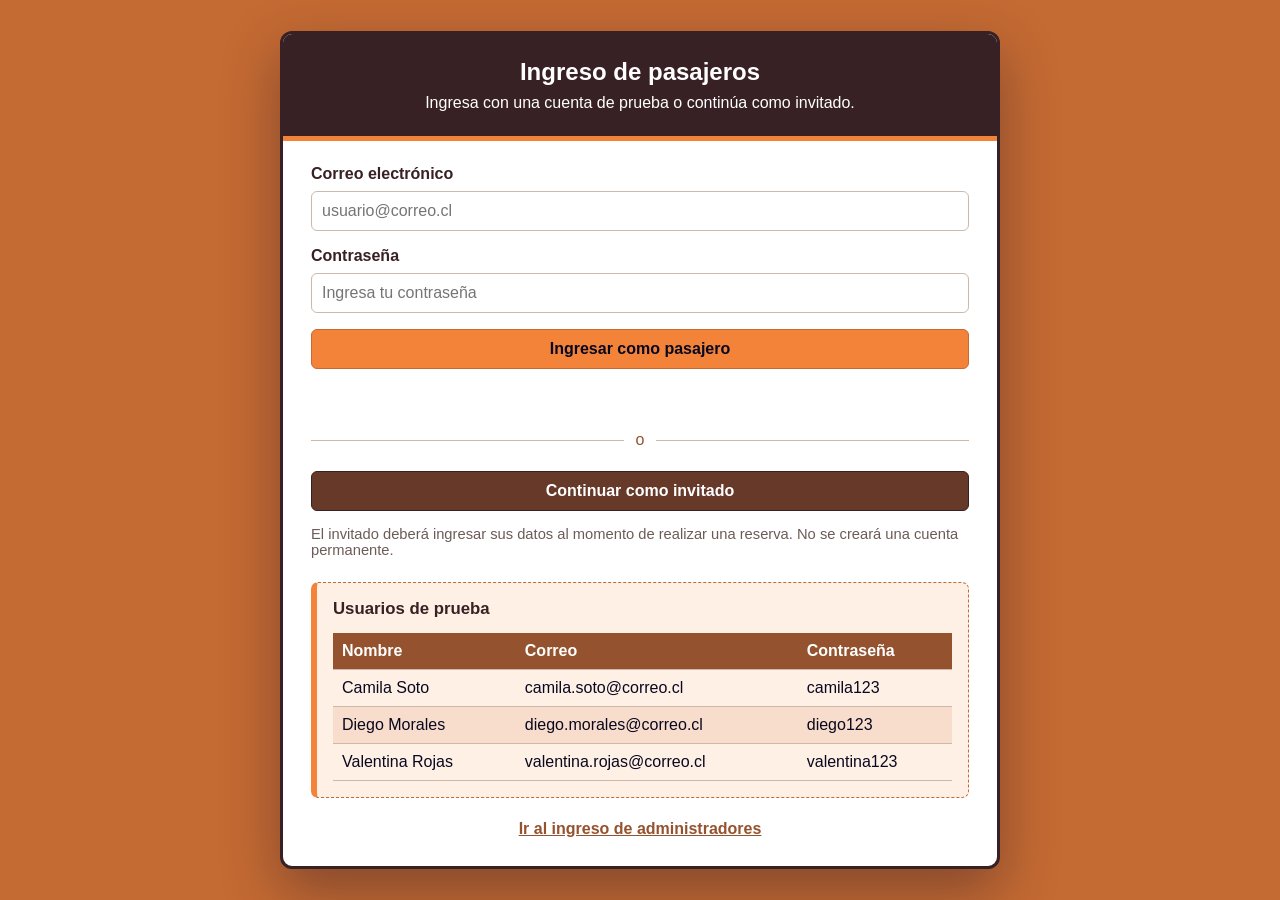
<file: index.html>
<!DOCTYPE html>
<html lang="es">
<head>
    <meta charset="UTF-8">
    <meta name="viewport" content="width=device-width, initial-scale=1.0">

    <title>Reserva de transporte</title>

    <link rel="stylesheet" href="css/styles.css">
</head>
<body>
    <header class="encabezado">
        <h1>Reserva de transporte</h1>
        <p>Selecciona un concierto y luego elige tus asientos.</p>

        <div class="barra-sesion">
            <span id="usuario-sesion">Cargando sesión...</span>

            <button id="boton-cerrar-sesion" type="button" class="boton secundario">
                Cerrar sesión
            </button>
        </div>
    </header>

    <main class="contenedor">
        <section class="tarjeta">
            <h2>1. Seleccionar concierto</h2>

            <label for="concierto">Concierto disponible:</label>

            <select id="concierto">
                <option value="">-- Selecciona un concierto --</option>
            </select>

            <p id="estado-conciertos" class="texto-ayuda"></p>

            <div id="informacion-concierto" class="informacion-concierto oculto">
                <p><strong>Concierto:</strong> <span id="detalle-nombre"></span></p>
                <p><strong>Fecha:</strong> <span id="detalle-fecha"></span></p>
                <p><strong>Hora de salida:</strong> <span id="detalle-hora"></span></p>
                <p><strong>Lugar del concierto:</strong> <span id="detalle-lugar"></span></p>
                <p><strong>Punto de salida:</strong> <span id="detalle-punto-salida"></span></p>
            </div>
        </section>

        <section id="seccion-datos-pasajero" class="tarjeta oculto">
            <h2>2. Datos del pasajero</h2>

            <div id="datos-usuario-registrado" class="datos-cuenta oculto">
                <p>
                    Se utilizarán los datos de la cuenta que inició sesión.
                </p>

                <p><strong>Nombre:</strong> <span id="cuenta-nombre"></span></p>
                <p><strong>Correo:</strong> <span id="cuenta-correo"></span></p>
                <p><strong>Teléfono:</strong> <span id="cuenta-telefono"></span></p>
            </div>

            <form id="formulario-invitado" class="formulario-invitado oculto" novalidate>
                <p class="texto-ayuda">
                    Estos datos se asociarán a esta reserva, pero no crearán una cuenta.
                </p>

                <div class="formulario-datos-grid">
                    <div class="campo campo-completo">
                        <label for="invitado-nombre">Nombre completo</label>
                        <input
                            type="text"
                            id="invitado-nombre"
                            maxlength="100"
                            autocomplete="name"
                            placeholder="Ejemplo: Felipe Rojas"
                        >
                    </div>

                    <div class="campo">
                        <label for="invitado-correo">Correo electrónico</label>
                        <input
                            type="email"
                            id="invitado-correo"
                            maxlength="120"
                            autocomplete="email"
                            placeholder="correo@ejemplo.cl"
                        >
                    </div>

                    <div class="campo">
                        <label for="invitado-telefono">Teléfono</label>
                        <input
                            type="tel"
                            id="invitado-telefono"
                            maxlength="25"
                            autocomplete="tel"
                            placeholder="+56 9 1234 5678"
                        >
                    </div>
                </div>
            </form>
        </section>

        <section id="seccion-asientos" class="tarjeta oculto">
            <h2>3. Seleccionar asientos</h2>

            <div class="leyenda">
                <div>
                    <span class="muestra-asiento disponible"></span>
                    Disponible
                </div>

                <div>
                    <span class="muestra-asiento seleccionado"></span>
                    Seleccionado
                </div>

                <div>
                    <span class="muestra-asiento ocupado"></span>
                    Ocupado
                </div>
            </div>

            <div class="furgon">
                <div class="parte-delantera">
                    <div class="conductor">Conductor</div>
                    <div class="direccion">Frente del furgón</div>
                </div>

                <div id="mapa-asientos" class="mapa-asientos"></div>
            </div>
        </section>

        <section id="seccion-resumen" class="tarjeta oculto">
            <h2>4. Confirmar selección</h2>

            <p>
                <strong>Asientos seleccionados:</strong>
                <span id="lista-asientos">Ninguno</span>
            </p>

            <p>
                <strong>Cantidad:</strong>
                <span id="cantidad-asientos">0</span>
            </p>

            <div class="acciones">
                <button id="boton-limpiar" type="button" class="boton secundario">
                    Limpiar selección
                </button>

                <button id="boton-reservar" type="button" class="boton principal" disabled>
                    Confirmar reserva
                </button>
            </div>

            <p id="mensaje" class="mensaje" aria-live="polite"></p>
        </section>
    </main>

    <script src="js/auth.js"></script>
    <script src="js/storage.js"></script>
    <script src="js/app.js"></script>
</body>
</html>
</file>
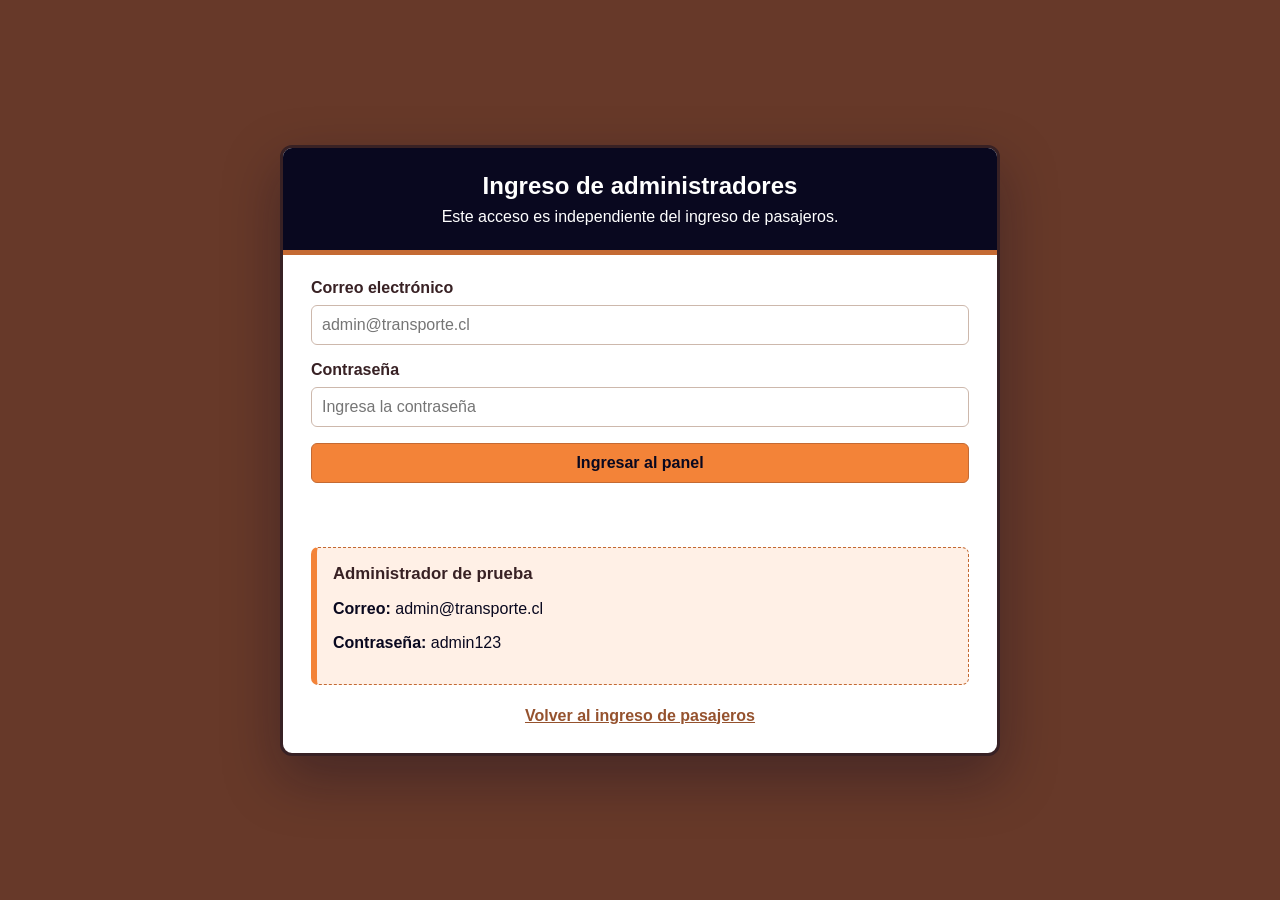
<file: admin-login.html>
<!DOCTYPE html>
<html lang="es">
<head>
    <meta charset="UTF-8">
    <meta name="viewport" content="width=device-width, initial-scale=1.0">

    <title>Ingreso de administradores</title>

    <link rel="stylesheet" href="css/styles.css">
    <link rel="stylesheet" href="css/login.css">
</head>
<body class="pagina-login pagina-login-admin">
    <main class="contenedor-login">
        <section class="tarjeta-login">
            <header class="cabecera-login">
                <h1>Ingreso de administradores</h1>
                <p>Este acceso es independiente del ingreso de pasajeros.</p>
            </header>

            <form id="formulario-admin-login" novalidate>
                <div class="campo-login">
                    <label for="correo-admin">Correo electrónico</label>
                    <input
                        type="email"
                        id="correo-admin"
                        autocomplete="username"
                        placeholder="admin@transporte.cl"
                        required
                    >
                </div>

                <div class="campo-login">
                    <label for="contrasena-admin">Contraseña</label>
                    <input
                        type="password"
                        id="contrasena-admin"
                        autocomplete="current-password"
                        placeholder="Ingresa la contraseña"
                        required
                    >
                </div>

                <button type="submit" class="boton principal boton-ancho">
                    Ingresar al panel
                </button>

                <p id="mensaje-admin-login" class="mensaje" aria-live="polite"></p>
            </form>

            <div class="credenciales-prueba">
                <h2>Administrador de prueba</h2>
                <p><strong>Correo:</strong> admin@transporte.cl</p>
                <p><strong>Contraseña:</strong> admin123</p>
            </div>

            <footer class="pie-login">
                <a href="login.html">Volver al ingreso de pasajeros</a>
            </footer>
        </section>
    </main>

    <script src="js/auth.js"></script>
    <script src="js/admin-login.js"></script>
</body>
</html>
</file>
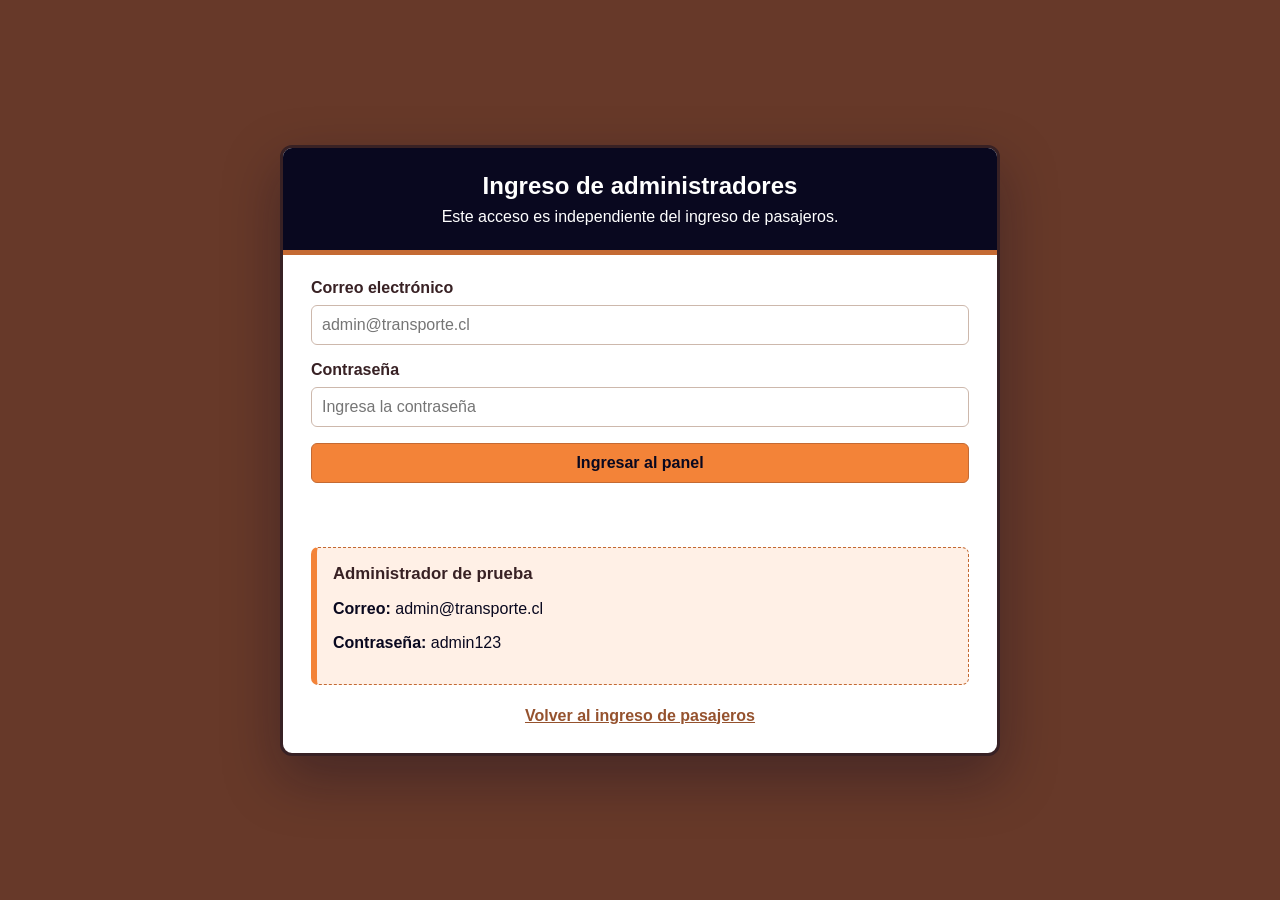
<file: admin.html>
<!DOCTYPE html>
<html lang="es">
<head>
    <meta charset="UTF-8">
    <meta name="viewport" content="width=device-width, initial-scale=1.0">

    <title>Administración de conciertos</title>

    <link rel="stylesheet" href="css/styles.css">
    <link rel="stylesheet" href="css/admin.css">
</head>
<body>
    <header class="encabezado">
        <h1>Administración de conciertos</h1>
        <p>Agrega fechas, revisa pasajeros y consulta la ocupación de cada furgón.</p>

        <div class="barra-sesion">
            <span id="administrador-sesion">Cargando sesión...</span>

            <button id="boton-cerrar-sesion-admin" type="button" class="boton secundario">
                Cerrar sesión
            </button>
        </div>
    </header>

    <main class="contenedor contenedor-admin">
        <section class="tarjeta aviso-admin">
            <strong>Modo de prueba:</strong>
            el acceso, los conciertos y las reservas se almacenan en
            <code>localStorage</code>. Esto todavía no reemplaza un servidor real.
        </section>

        <section class="tarjeta">
            <h2 id="titulo-formulario">Agregar concierto</h2>

            <form id="formulario-concierto" novalidate>
                <input type="hidden" id="concierto-id">

                <div class="formulario-grid">
                    <div class="campo campo-completo">
                        <label for="nombre">Nombre del concierto</label>
                        <input
                            type="text"
                            id="nombre"
                            maxlength="100"
                            placeholder="Ejemplo: Concierto de Coldplay"
                            required
                        >
                    </div>

                    <div class="campo">
                        <label for="fecha">Fecha</label>
                        <input type="date" id="fecha" required>
                    </div>

                    <div class="campo">
                        <label for="hora">Hora de salida</label>
                        <input type="time" id="hora" required>
                    </div>

                    <div class="campo campo-completo">
                        <label for="lugar">Lugar del concierto</label>
                        <input
                            type="text"
                            id="lugar"
                            maxlength="120"
                            placeholder="Ejemplo: Estadio Nacional"
                            required
                        >
                    </div>

                    <div class="campo campo-completo">
                        <label for="punto-salida">Punto de salida del furgón</label>
                        <input
                            type="text"
                            id="punto-salida"
                            maxlength="120"
                            placeholder="Ejemplo: Plaza de Armas"
                            required
                        >
                    </div>
                </div>

                <div class="acciones">
                    <button id="boton-guardar" type="submit" class="boton principal">
                        Agregar concierto
                    </button>

                    <button id="boton-cancelar" type="button" class="boton secundario oculto">
                        Cancelar edición
                    </button>
                </div>

                <p id="mensaje-admin" class="mensaje" aria-live="polite"></p>
            </form>
        </section>

        <section class="tarjeta">
            <div class="cabecera-listado">
                <div>
                    <h2>Conciertos registrados</h2>
                    <p id="contador-conciertos" class="texto-ayuda"></p>
                </div>

                <button id="boton-restaurar" type="button" class="boton secundario">
                    Restaurar ejemplos
                </button>
            </div>

            <div class="tabla-contenedor">
                <table class="tabla-conciertos">
                    <thead>
                        <tr>
                            <th>Concierto</th>
                            <th>Fecha</th>
                            <th>Salida</th>
                            <th>Lugar</th>
                            <th>Ocupados</th>
                            <th>Acciones</th>
                        </tr>
                    </thead>
                    <tbody id="lista-conciertos"></tbody>
                </table>
            </div>

            <p id="sin-conciertos" class="estado-vacio oculto">
                No hay conciertos registrados. Usa el formulario para agregar el primero.
            </p>
        </section>

        <section class="tarjeta">
            <div class="cabecera-listado">
                <div>
                    <h2>Registros de pasajeros</h2>
                    <p id="contador-reservas" class="texto-ayuda"></p>
                </div>
            </div>

            <div class="tabla-contenedor">
                <table class="tabla-conciertos tabla-reservas">
                    <thead>
                        <tr>
                            <th>Pasajero</th>
                            <th>Tipo</th>
                            <th>Contacto</th>
                            <th>Concierto</th>
                            <th>Asientos asignados</th>
                            <th>Fecha de reserva</th>
                        </tr>
                    </thead>
                    <tbody id="lista-reservas"></tbody>
                </table>
            </div>

            <p id="sin-reservas" class="estado-vacio oculto">
                Todavía no se han realizado reservas.
            </p>
        </section>
    </main>

    <!-- Ventana de detalle de un concierto -->
    <div
        id="modal-asientos"
        class="modal-asientos oculto"
        role="dialog"
        aria-modal="true"
        aria-labelledby="titulo-modal-asientos"
    >
        <div class="modal-fondo" data-cerrar-modal></div>

        <section class="modal-contenido">
            <header class="modal-cabecera">
                <div>
                    <h2 id="titulo-modal-asientos">Detalle de asientos</h2>
                    <p id="subtitulo-modal-asientos" class="texto-ayuda"></p>
                </div>

                <button
                    id="boton-cerrar-modal"
                    type="button"
                    class="boton-cerrar-modal"
                    aria-label="Cerrar detalle"
                >
                    ×
                </button>
            </header>

            <div class="resumen-ocupacion">
                <article>
                    <span>Total</span>
                    <strong id="resumen-total">0</strong>
                </article>
                <article>
                    <span>Disponibles</span>
                    <strong id="resumen-disponibles">0</strong>
                </article>
                <article>
                    <span>Con pasajero</span>
                    <strong id="resumen-con-pasajero">0</strong>
                </article>
                <article>
                    <span>Sin datos</span>
                    <strong id="resumen-sin-datos">0</strong>
                </article>
            </div>

            <div class="acciones-exportacion">
                <button id="boton-descargar-excel" type="button" class="boton principal">
                    Descargar Excel (.xls)
                </button>

                <button id="boton-descargar-csv" type="button" class="boton secundario">
                    Descargar CSV
                </button>
            </div>

            <div class="leyenda leyenda-admin">
                <div>
                    <span class="muestra-asiento disponible"></span>
                    Disponible
                </div>
                <div>
                    <span class="muestra-asiento reservado-admin"></span>
                    Reservado con pasajero
                </div>
                <div>
                    <span class="muestra-asiento ocupado"></span>
                    Ocupado sin datos
                </div>
            </div>

            <div class="detalle-dos-columnas">
                <div>
                    <h3>Mapa del furgón</h3>

                    <div class="furgon furgon-admin">
                        <div class="parte-delantera">
                            <div class="conductor">Conductor</div>
                            <div class="direccion">Frente del furgón</div>
                        </div>

                        <div id="mapa-asientos-admin" class="mapa-asientos mapa-asientos-admin"></div>
                    </div>
                </div>

                <div>
                    <h3>Asignación por asiento</h3>

                    <div class="tabla-contenedor tabla-detalle-contenedor">
                        <table class="tabla-conciertos tabla-detalle-asientos">
                            <thead>
                                <tr>
                                    <th>Asiento</th>
                                    <th>Estado</th>
                                    <th>Pasajero</th>
                                    <th>Teléfono</th>
                                    <th>Correo</th>
                                </tr>
                            </thead>
                            <tbody id="lista-detalle-asientos"></tbody>
                        </table>
                    </div>
                </div>
            </div>
        </section>
    </div>

    <script src="js/auth.js"></script>
    <script src="js/storage.js"></script>
    <script src="js/admin.js"></script>
</body>
</html>
</file>
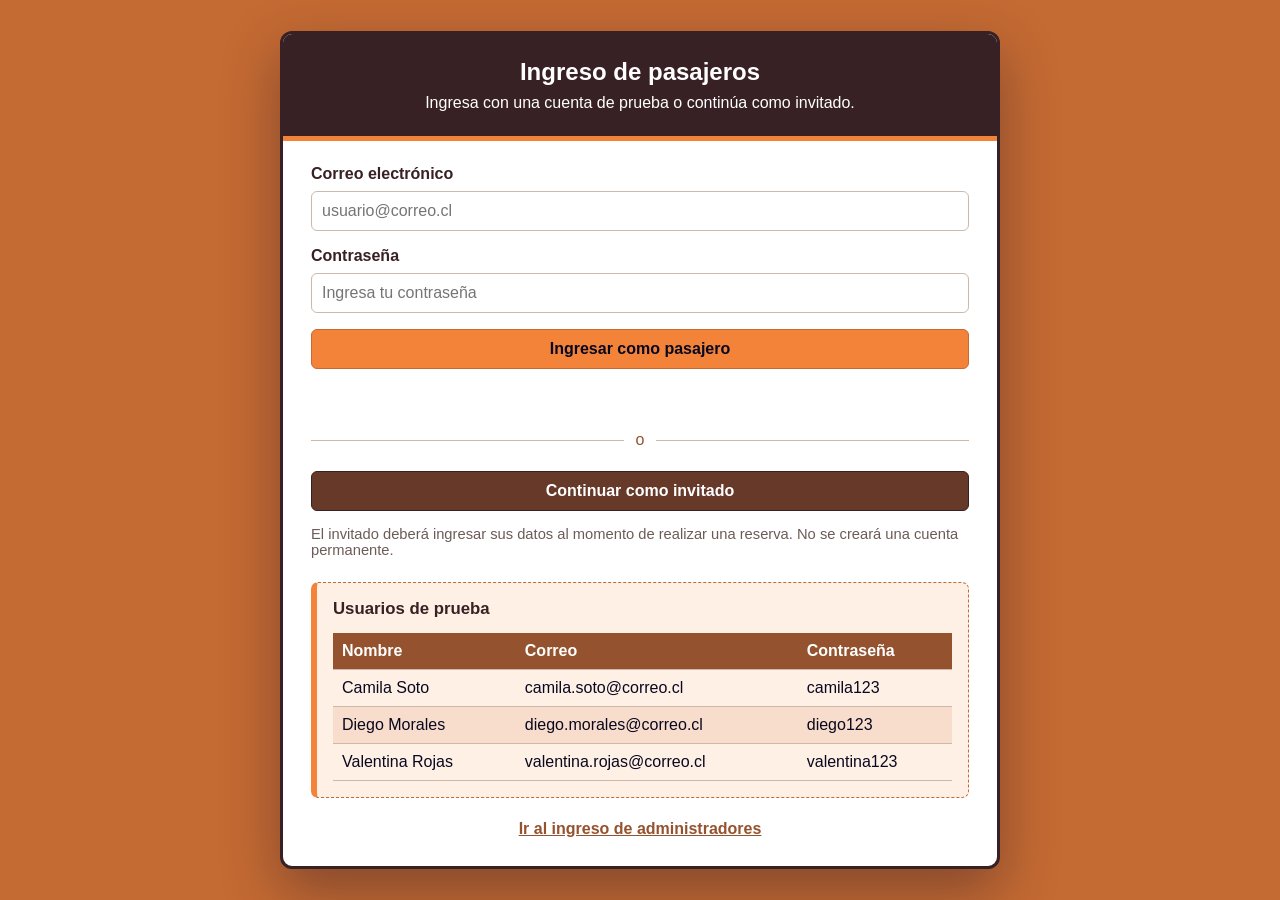
<file: login.html>
<!DOCTYPE html>
<html lang="es">
<head>
    <meta charset="UTF-8">
    <meta name="viewport" content="width=device-width, initial-scale=1.0">

    <title>Ingreso de pasajeros</title>

    <link rel="stylesheet" href="css/styles.css">
    <link rel="stylesheet" href="css/login.css">
</head>
<body class="pagina-login">
    <main class="contenedor-login">
        <section class="tarjeta-login">
            <header class="cabecera-login">
                <h1>Ingreso de pasajeros</h1>
                <p>Ingresa con una cuenta de prueba o continúa como invitado.</p>
            </header>

            <form id="formulario-login" novalidate>
                <div class="campo-login">
                    <label for="correo">Correo electrónico</label>
                    <input
                        type="email"
                        id="correo"
                        autocomplete="email"
                        placeholder="usuario@correo.cl"
                        required
                    >
                </div>

                <div class="campo-login">
                    <label for="contrasena">Contraseña</label>
                    <input
                        type="password"
                        id="contrasena"
                        autocomplete="current-password"
                        placeholder="Ingresa tu contraseña"
                        required
                    >
                </div>

                <button type="submit" class="boton principal boton-ancho">
                    Ingresar como pasajero
                </button>

                <p id="mensaje-login" class="mensaje" aria-live="polite"></p>
            </form>

            <div class="separador-login">
                <span>o</span>
            </div>

            <button id="boton-invitado" type="button" class="boton secundario boton-ancho">
                Continuar como invitado
            </button>

            <p class="texto-ayuda">
                El invitado deberá ingresar sus datos al momento de realizar una reserva.
                No se creará una cuenta permanente.
            </p>

            <div class="credenciales-prueba">
                <h2>Usuarios de prueba</h2>

                <div class="tabla-login-contenedor">
                    <table>
                        <thead>
                            <tr>
                                <th>Nombre</th>
                                <th>Correo</th>
                                <th>Contraseña</th>
                            </tr>
                        </thead>
                        <tbody>
                            <tr>
                                <td>Camila Soto</td>
                                <td>camila.soto@correo.cl</td>
                                <td>camila123</td>
                            </tr>
                            <tr>
                                <td>Diego Morales</td>
                                <td>diego.morales@correo.cl</td>
                                <td>diego123</td>
                            </tr>
                            <tr>
                                <td>Valentina Rojas</td>
                                <td>valentina.rojas@correo.cl</td>
                                <td>valentina123</td>
                            </tr>
                        </tbody>
                    </table>
                </div>
            </div>

            <footer class="pie-login">
                <a href="admin-login.html">Ir al ingreso de administradores</a>
            </footer>
        </section>
    </main>

    <script src="js/auth.js"></script>
    <script src="js/login.js"></script>
</body>
</html>
</file>
<file: css/styles.css>
/* =========================================================
   PALETA DEL PROYECTO
   Se utilizan colores sólidos, sin degradados.
   ========================================================= */

:root {
    --naranja: #F38338;
    --naranja-oscuro: #C46A33;
    --terracota: #95522E;
    --cafe: #673929;
    --vino: #382124;
    --noche: #09081F;

    --blanco: #FFFFFF;
    --fondo-claro: #F8F3EF;
    --texto-suave: #6D5B58;
    --borde: #CDB8AC;
}


/* =========================================================
   CONFIGURACIÓN GENERAL
   ========================================================= */

* {
    box-sizing: border-box;
}

html {
    color-scheme: light;
}

body {
    margin: 0;
    min-height: 100vh;
    font-family: Arial, Helvetica, sans-serif;
    color: var(--noche);
    background: var(--fondo-claro);
}

button,
input,
select {
    font: inherit;
}

button,
a,
select,
input {
    transition:
        border-color 0.15s ease,
        box-shadow 0.15s ease,
        transform 0.15s ease,
        background-color 0.15s ease;
}


/* =========================================================
   ENCABEZADO Y SESIÓN
   ========================================================= */

.encabezado {
    padding: 26px 16px;
    color: var(--blanco);
    text-align: center;
    background: var(--vino);
    border-bottom: 5px solid var(--naranja);
    box-shadow: 0 7px 18px rgba(9, 8, 31, 0.24);
}

.encabezado h1 {
    margin: 0 0 8px;
}

.encabezado > p {
    margin: 0;
}

.barra-sesion {
    display: flex;
    align-items: center;
    justify-content: center;
    flex-wrap: wrap;
    gap: 12px;
    margin-top: 18px;
}

.barra-sesion span {
    padding: 8px 12px;
    color: var(--blanco);
    background: var(--noche);
    border: 1px solid var(--naranja-oscuro);
    border-radius: 999px;
    font-weight: bold;
}


/* =========================================================
   CONTENIDO PRINCIPAL
   ========================================================= */

.contenedor {
    width: min(950px, calc(100% - 32px));
    margin: 24px auto;
}

.tarjeta {
    margin-bottom: 20px;
    padding: 20px;
    background: var(--blanco);
    border: 1px solid var(--borde);
    border-top: 4px solid var(--naranja-oscuro);
    border-radius: 9px;
    box-shadow: 0 9px 24px rgba(56, 33, 36, 0.12);
}

.tarjeta h2 {
    margin-top: 0;
    color: var(--vino);
}

.oculto {
    display: none !important;
}

.texto-ayuda {
    color: var(--texto-suave);
    font-size: 0.92rem;
}

code {
    padding: 2px 5px;
    color: var(--blanco);
    background: var(--vino);
    border-radius: 3px;
}


/* =========================================================
   FORMULARIOS Y SELECTOR DE CONCIERTO
   ========================================================= */

label {
    display: block;
    margin-bottom: 8px;
    color: var(--vino);
    font-weight: bold;
}

select,
input {
    width: 100%;
    padding: 10px;
    color: var(--noche);
    background: var(--blanco);
    border: 1px solid var(--borde);
    border-radius: 6px;
}

select:focus,
input:focus {
    outline: 3px solid rgba(243, 131, 56, 0.22);
    border-color: var(--naranja);
}

.informacion-concierto {
    margin-top: 16px;
    padding: 14px;
    color: var(--noche);
    background: #FFF0E6;
    border: 1px solid var(--naranja);
    border-left: 6px solid var(--naranja);
    border-radius: 6px;
}

.informacion-concierto p,
.datos-cuenta p {
    margin: 5px 0;
}

.datos-cuenta {
    padding: 14px;
    color: var(--blanco);
    background: var(--terracota);
    border-left: 6px solid var(--noche);
    border-radius: 6px;
}

.formulario-datos-grid {
    display: grid;
    grid-template-columns: repeat(2, minmax(0, 1fr));
    gap: 16px;
}

.campo-completo {
    grid-column: 1 / -1;
}


/* =========================================================
   LEYENDA
   ========================================================= */

.leyenda {
    display: flex;
    flex-wrap: wrap;
    gap: 16px;
    margin-bottom: 20px;
}

.leyenda div {
    display: flex;
    align-items: center;
    gap: 7px;
}

.muestra-asiento {
    width: 22px;
    height: 22px;
    display: inline-block;
    border: 2px solid var(--vino);
    border-radius: 4px;
}

.muestra-asiento.disponible {
    background: var(--blanco);
}

.muestra-asiento.seleccionado {
    background: var(--naranja);
}

.muestra-asiento.ocupado {
    background: var(--vino);
}


/* =========================================================
   REPRESENTACIÓN DEL FURGÓN
   Distribución:
   AAAB / AABB / AABA / AABA / AAAA
   ========================================================= */

.furgon {
    width: min(100%, 460px);
    margin: 0 auto;
    padding: 20px;
    background: #F2E6DF;
    border: 3px solid var(--noche);
    border-radius: 30px 30px 12px 12px;
    box-shadow: inset 0 0 0 3px var(--naranja-oscuro);
}

.parte-delantera {
    display: flex;
    align-items: center;
    justify-content: space-between;
    gap: 16px;
    margin-bottom: 24px;
    padding-bottom: 15px;
    border-bottom: 2px dashed var(--terracota);
}

.conductor {
    padding: 12px;
    color: var(--blanco);
    background: var(--cafe);
    border: 2px solid var(--noche);
    border-radius: 6px;
    font-weight: bold;
}

.direccion {
    color: var(--cafe);
    font-size: 0.9rem;
    font-weight: bold;
}

.mapa-asientos {
    display: grid;
    grid-template-columns: repeat(4, minmax(55px, 1fr));
    gap: 14px 10px;
    align-items: stretch;
}

.asiento {
    min-height: 54px;
    color: var(--noche);
    background: var(--blanco);
    border: 2px solid var(--vino);
    border-radius: 9px 9px 4px 4px;
    cursor: pointer;
    font-weight: bold;
    box-shadow: 0 3px 0 rgba(56, 33, 36, 0.18);
}

.asiento:hover:not(:disabled) {
    color: var(--blanco);
    background: var(--naranja-oscuro);
    border-color: var(--cafe);
    transform: translateY(-3px);
    box-shadow: 0 6px 12px rgba(103, 57, 41, 0.24);
}

.asiento.seleccionado {
    color: var(--noche);
    background: var(--naranja);
    border-color: var(--terracota);
}

.asiento.ocupado {
    color: var(--blanco);
    background: var(--vino);
    border-color: var(--noche);
    cursor: not-allowed;
}

.asiento:focus-visible {
    outline: 3px solid var(--naranja);
    outline-offset: 2px;
}

.espacio-vacio {
    min-height: 54px;
    background: var(--noche);
    border: 1px solid var(--noche);
    border-radius: 8px;
    opacity: 0.1;
}


/* =========================================================
   RESUMEN Y BOTONES
   ========================================================= */

.acciones {
    display: flex;
    flex-wrap: wrap;
    gap: 10px;
    margin-top: 18px;
}

.boton {
    padding: 10px 16px;
    border: 1px solid transparent;
    border-radius: 6px;
    cursor: pointer;
    font-weight: bold;
}

.boton:hover:not(:disabled) {
    transform: translateY(-1px);
    box-shadow: 0 5px 11px rgba(56, 33, 36, 0.2);
}

.boton:disabled {
    opacity: 0.55;
    cursor: not-allowed;
}

.boton.principal {
    color: var(--noche);
    background: var(--naranja);
    border-color: var(--naranja-oscuro);
}

.boton.principal:hover:not(:disabled) {
    color: var(--blanco);
    background: var(--naranja-oscuro);
}

.boton.secundario {
    color: var(--blanco);
    background: var(--cafe);
    border-color: var(--vino);
}

.boton.secundario:hover:not(:disabled) {
    background: var(--vino);
}

.boton.peligro {
    color: var(--blanco);
    background: var(--terracota);
    border-color: var(--vino);
}

.boton.peligro:hover:not(:disabled) {
    background: var(--vino);
}

.mensaje {
    min-height: 24px;
    margin-bottom: 0;
    font-weight: bold;
}

.mensaje.exito {
    color: var(--terracota);
}

.mensaje.error {
    color: var(--vino);
}


/* =========================================================
   ADAPTACIÓN PARA PANTALLAS PEQUEÑAS
   ========================================================= */

@media (max-width: 550px) {
    .contenedor {
        width: min(100% - 20px, 950px);
        margin-top: 10px;
    }

    .tarjeta {
        padding: 15px;
    }

    .furgon {
        padding: 14px 10px;
    }

    .mapa-asientos {
        grid-template-columns: repeat(4, minmax(42px, 1fr));
        gap: 10px 6px;
    }

    .asiento,
    .espacio-vacio {
        min-height: 46px;
    }

    .asiento {
        padding: 5px;
    }

    .parte-delantera {
        align-items: flex-start;
        flex-direction: column;
    }

    .acciones {
        flex-direction: column;
    }

    .boton {
        width: 100%;
    }

    .formulario-datos-grid {
        grid-template-columns: 1fr;
    }

    .campo-completo {
        grid-column: auto;
    }
}
</file>
<file: css/login.css>
/* =========================================================
   PÁGINAS DE INICIO DE SESIÓN
   Colores sólidos, sin degradados.
   ========================================================= */

.pagina-login {
    display: grid;
    min-height: 100vh;
    place-items: center;
    padding: 24px;
    background: var(--naranja-oscuro);
}

.pagina-login-admin {
    background: var(--cafe);
}

.contenedor-login {
    width: min(100%, 720px);
}

.tarjeta-login {
    padding: 28px;
    background: var(--blanco);
    border: 3px solid var(--vino);
    border-radius: 12px;
    box-shadow: 0 22px 55px rgba(9, 8, 31, 0.34);
}

.cabecera-login {
    margin: -28px -28px 24px;
    padding: 24px;
    color: var(--blanco);
    text-align: center;
    background: var(--vino);
    border-bottom: 5px solid var(--naranja);
    border-radius: 9px 9px 0 0;
}

.pagina-login-admin .cabecera-login {
    background: var(--noche);
    border-bottom-color: var(--naranja-oscuro);
}

.cabecera-login h1 {
    margin: 0 0 8px;
}

.cabecera-login p {
    margin: 0;
    color: var(--blanco);
}

.campo-login {
    margin-bottom: 16px;
}

.boton-ancho {
    width: 100%;
}

.separador-login {
    display: flex;
    align-items: center;
    gap: 12px;
    margin: 22px 0;
    color: var(--terracota);
}

.separador-login::before,
.separador-login::after {
    content: "";
    flex: 1;
    height: 1px;
    background: var(--borde);
}

.credenciales-prueba {
    margin-top: 24px;
    padding: 16px;
    background: #FFF0E6;
    border: 1px dashed var(--naranja-oscuro);
    border-left: 6px solid var(--naranja);
    border-radius: 7px;
}

.credenciales-prueba h2 {
    margin-top: 0;
    color: var(--vino);
    font-size: 1.05rem;
}

.tabla-login-contenedor {
    overflow-x: auto;
}

.credenciales-prueba table {
    width: 100%;
    border-collapse: collapse;
}

.credenciales-prueba th,
.credenciales-prueba td {
    padding: 9px;
    border-bottom: 1px solid var(--borde);
    text-align: left;
    white-space: nowrap;
}

.credenciales-prueba th {
    color: var(--blanco);
    background: var(--terracota);
}

.credenciales-prueba tbody tr:nth-child(even) {
    background: #F8DDCC;
}

.pie-login {
    margin-top: 22px;
    text-align: center;
}

.pie-login a {
    color: var(--terracota);
    font-weight: bold;
}

.pie-login a:hover {
    color: var(--naranja-oscuro);
}

@media (max-width: 600px) {
    .pagina-login {
        padding: 10px;
    }

    .tarjeta-login {
        padding: 20px 15px;
    }

    .cabecera-login {
        margin: -20px -15px 20px;
        padding: 20px 15px;
    }
}
</file>
<file: css/admin.css>
/* =========================================================
   PÁGINA DE ADMINISTRACIÓN
   ========================================================= */

.contenedor-admin {
    width: min(1250px, calc(100% - 32px));
}

.aviso-admin {
    color: var(--blanco);
    background: var(--terracota);
    border: 0;
    border-left: 7px solid var(--naranja);
}

.formulario-grid {
    display: grid;
    grid-template-columns: repeat(2, minmax(0, 1fr));
    gap: 16px;
}

.campo-completo {
    grid-column: 1 / -1;
}

.cabecera-listado {
    display: flex;
    align-items: flex-start;
    justify-content: space-between;
    gap: 16px;
}

.cabecera-listado h2 {
    margin-bottom: 4px;
}

.cabecera-listado p {
    margin-top: 0;
}

.tabla-contenedor {
    overflow-x: auto;
    border: 1px solid var(--borde);
    border-radius: 7px;
}

.tabla-conciertos {
    width: 100%;
    border-collapse: collapse;
}

.tabla-conciertos th,
.tabla-conciertos td {
    padding: 11px;
    border-bottom: 1px solid var(--borde);
    text-align: left;
    vertical-align: top;
}

.tabla-conciertos tbody tr:nth-child(even) {
    background: #FBF0E9;
}

.tabla-conciertos tbody tr:hover {
    background: #F8DDCC;
}

.tabla-conciertos th {
    color: var(--blanco);
    background: var(--vino);
    white-space: nowrap;
}

.tabla-reservas td {
    min-width: 125px;
}

.contacto-reserva span {
    display: block;
    margin-bottom: 4px;
}

.etiqueta-tipo {
    display: inline-block;
    padding: 4px 7px;
    color: var(--blanco);
    background: var(--terracota);
    border-radius: 999px;
    font-size: 0.85rem;
    font-weight: bold;
}

.acciones-tabla {
    display: flex;
    flex-wrap: wrap;
    gap: 7px;
}

.boton-tabla {
    padding: 7px 10px;
    border: 1px solid transparent;
    border-radius: 5px;
    cursor: pointer;
    font-weight: bold;
}

.boton-tabla:hover {
    transform: translateY(-1px);
}

.boton-ver {
    color: var(--noche);
    background: var(--naranja);
    border-color: var(--naranja-oscuro);
}

.boton-ver:hover {
    color: var(--blanco);
    background: var(--naranja-oscuro);
}

.boton-editar {
    color: var(--blanco);
    background: var(--cafe);
    border-color: var(--vino);
}

.boton-editar:hover {
    background: var(--vino);
}

.boton-eliminar {
    color: var(--blanco);
    background: var(--terracota);
    border-color: var(--vino);
}

.boton-eliminar:hover {
    background: var(--vino);
}

.estado-vacio {
    margin-bottom: 0;
    padding: 24px;
    color: var(--cafe);
    text-align: center;
    background: #FFF0E6;
    border: 1px dashed var(--naranja-oscuro);
    border-radius: 6px;
}


/* =========================================================
   MODAL DE ASIENTOS
   ========================================================= */

body.modal-abierto {
    overflow: hidden;
}

.modal-asientos {
    position: fixed;
    inset: 0;
    z-index: 1000;
    display: grid;
    place-items: center;
    padding: 20px;
}

.modal-fondo {
    position: absolute;
    inset: 0;
    background: rgba(9, 8, 31, 0.88);
}

.modal-contenido {
    position: relative;
    z-index: 1;
    width: min(1200px, 100%);
    max-height: calc(100vh - 40px);
    overflow-y: auto;
    padding: 24px;
    background: var(--blanco);
    border: 3px solid var(--naranja);
    border-radius: 12px;
    box-shadow: 0 24px 70px rgba(9, 8, 31, 0.55);
}

.modal-cabecera {
    display: flex;
    align-items: flex-start;
    justify-content: space-between;
    gap: 20px;
    margin: -24px -24px 18px;
    padding: 20px 24px;
    color: var(--blanco);
    background: var(--vino);
    border-bottom: 5px solid var(--naranja);
    border-radius: 9px 9px 0 0;
}

.modal-cabecera h2 {
    margin: 0 0 5px;
    color: var(--blanco);
}

.modal-cabecera p {
    margin: 0;
    color: var(--blanco);
}

.boton-cerrar-modal {
    width: 42px;
    height: 42px;
    flex: 0 0 auto;
    color: var(--blanco);
    background: var(--noche);
    border: 1px solid var(--naranja-oscuro);
    border-radius: 50%;
    cursor: pointer;
    font-size: 1.8rem;
    line-height: 1;
}

.boton-cerrar-modal:hover {
    background: var(--cafe);
}

.resumen-ocupacion {
    display: grid;
    grid-template-columns: repeat(4, minmax(0, 1fr));
    gap: 12px;
    margin-bottom: 16px;
}

.resumen-ocupacion article {
    padding: 14px;
    background: #FFF0E6;
    border: 1px solid var(--naranja-oscuro);
    border-top: 5px solid var(--naranja);
    border-radius: 7px;
}

.resumen-ocupacion article:nth-child(2) {
    border-top-color: var(--naranja-oscuro);
}

.resumen-ocupacion article:nth-child(3) {
    border-top-color: var(--terracota);
}

.resumen-ocupacion article:nth-child(4) {
    border-top-color: var(--vino);
}

.resumen-ocupacion span,
.resumen-ocupacion strong {
    display: block;
}

.resumen-ocupacion span {
    margin-bottom: 5px;
    color: var(--texto-suave);
    font-size: 0.9rem;
}

.resumen-ocupacion strong {
    color: var(--vino);
    font-size: 1.55rem;
}

.acciones-exportacion {
    display: flex;
    flex-wrap: wrap;
    gap: 10px;
    margin-bottom: 18px;
}

.leyenda-admin {
    padding: 12px;
    background: #FFF0E6;
    border: 1px solid var(--borde);
    border-radius: 6px;
}

.muestra-asiento.reservado-admin {
    background: var(--naranja-oscuro);
}

.detalle-dos-columnas {
    display: grid;
    grid-template-columns: minmax(340px, 0.85fr) minmax(500px, 1.4fr);
    gap: 24px;
    align-items: start;
}

.detalle-dos-columnas h3 {
    margin-top: 0;
    color: var(--vino);
}

.furgon-admin {
    width: 100%;
    max-width: 460px;
}

.mapa-asientos-admin .asiento-admin {
    min-height: 72px;
    display: flex;
    flex-direction: column;
    align-items: center;
    justify-content: center;
    gap: 3px;
    padding: 6px;
    text-align: center;
    border: 2px solid var(--vino);
    border-radius: 9px 9px 4px 4px;
    box-shadow: 0 3px 0 rgba(56, 33, 36, 0.15);
}

.asiento-admin strong {
    font-size: 0.95rem;
}

.asiento-admin small {
    max-width: 100%;
    overflow: hidden;
    text-overflow: ellipsis;
    white-space: nowrap;
    font-size: 0.7rem;
}

.asiento-admin.disponible-admin {
    color: var(--noche);
    background: var(--blanco);
}

.asiento-admin.con-pasajero {
    color: var(--noche);
    background: var(--naranja);
    border-color: var(--terracota);
}

.asiento-admin.sin-datos {
    color: var(--blanco);
    background: var(--vino);
    border-color: var(--noche);
}

.tabla-detalle-contenedor {
    max-height: 545px;
    overflow: auto;
    border: 1px solid var(--borde);
    border-radius: 6px;
}

.tabla-detalle-asientos th {
    position: sticky;
    top: 0;
    z-index: 1;
}

.estado-disponible {
    color: var(--cafe);
    font-weight: bold;
}

.estado-reservado {
    color: var(--naranja-oscuro);
    font-weight: bold;
}

.estado-sin-datos {
    color: var(--vino);
    font-weight: bold;
}

@media (max-width: 950px) {
    .detalle-dos-columnas {
        grid-template-columns: 1fr;
    }

    .furgon-admin {
        margin-inline: auto;
    }
}

@media (max-width: 700px) {
    .contenedor-admin {
        width: min(100% - 20px, 1250px);
    }

    .formulario-grid {
        grid-template-columns: 1fr;
    }

    .campo-completo {
        grid-column: auto;
    }

    .cabecera-listado {
        flex-direction: column;
    }

    .modal-asientos {
        padding: 8px;
    }

    .modal-contenido {
        max-height: calc(100vh - 16px);
        padding: 16px;
    }

    .modal-cabecera {
        margin: -16px -16px 16px;
        padding: 16px;
    }

    .resumen-ocupacion {
        grid-template-columns: repeat(2, minmax(0, 1fr));
    }

    .acciones-exportacion {
        flex-direction: column;
    }

    .acciones-exportacion .boton {
        width: 100%;
    }
}
</file>
